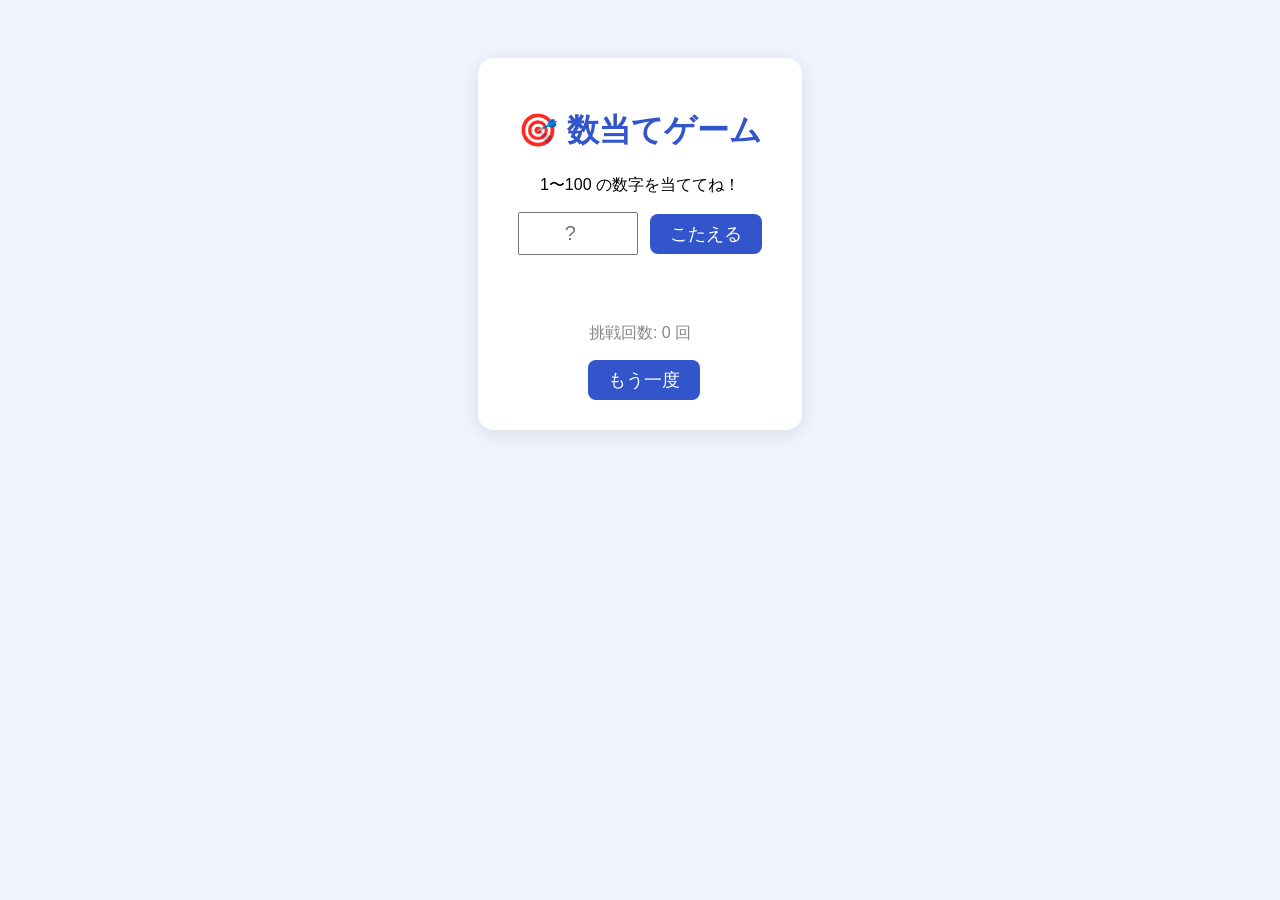
<file: game.html>
<!DOCTYPE html>
<!--
  数当てゲーム（はじめてのプログラム）

  このファイルは「HTML」「CSS」「JavaScript」という3つの言語でできています。
  ・HTML … 画面に何を表示するか（見た目の骨組み）
  ・CSS  … それをどう飾るか（色や大きさなどのデザイン）
  ・JavaScript … 動き（ボタンを押したときの処理など）

  使い方: このファイルをダブルクリックすると、ブラウザで開いて遊べます。
-->
<html lang="ja">
<head>
  <meta charset="UTF-8">
  <title>数当てゲーム</title>

  <!-- ここから CSS（見た目のデザイン）------------------------------- -->
  <style>
    body {
      font-family: sans-serif;          /* 文字の種類 */
      text-align: center;               /* 中央ぞろえ */
      background: #f0f4ff;              /* 背景の色 */
      padding-top: 50px;
    }
    .card {
      display: inline-block;
      background: white;
      padding: 30px 40px;
      border-radius: 16px;
      box-shadow: 0 4px 20px rgba(0,0,0,0.1);
    }
    h1 { color: #3355cc; }
    input {
      font-size: 20px;
      padding: 8px;
      width: 100px;
      text-align: center;
    }
    button {
      font-size: 18px;
      padding: 8px 20px;
      margin-left: 8px;
      background: #3355cc;
      color: white;
      border: none;
      border-radius: 8px;
      cursor: pointer;
    }
    button:hover { background: #2244bb; }
    #message {
      font-size: 20px;
      margin-top: 20px;
      min-height: 28px;
    }
    #count { color: #888; margin-top: 10px; }
  </style>
</head>

<body>
  <!-- ここから HTML（画面の骨組み）---------------------------------- -->
  <div class="card">
    <h1>🎯 数当てゲーム</h1>
    <p>1〜100 の数字を当ててね！</p>

    <!-- 数字を入力する欄 -->
    <input type="number" id="guess" min="1" max="100" placeholder="?">
    <!-- 押すと checkAnswer 関数が動くボタン -->
    <button onclick="checkAnswer()">こたえる</button>

    <!-- メッセージを表示する場所（最初は空っぽ） -->
    <p id="message"></p>
    <p id="count">挑戦回数: 0 回</p>

    <!-- もう一度遊ぶボタン -->
    <button onclick="newGame()">もう一度</button>
  </div>

  <!-- ここから JavaScript（動きの処理）------------------------------ -->
  <script>
    // コンピュータが思い浮かべる「正解の数字」を入れておく箱（変数）
    let answer;
    // 何回挑戦したかを数える箱
    let count;

    // ゲームを始める（正解をランダムに決める）関数
    function newGame() {
      // Math.random() は 0〜1 の乱数。これで 1〜100 の整数を作る
      answer = Math.floor(Math.random() * 100) + 1;
      count = 0;
      document.getElementById("message").textContent = "";
      document.getElementById("count").textContent = "挑戦回数: 0 回";
      document.getElementById("guess").value = "";
    }

    // 「こたえる」ボタンを押したときに動く関数
    function checkAnswer() {
      // 入力された文字を数字に変換して取り出す
      const guess = Number(document.getElementById("guess").value);
      const message = document.getElementById("message");

      // 1〜100 以外が入力されたときの注意
      if (!guess || guess < 1 || guess > 100) {
        message.textContent = "⚠️ 1〜100 の数字を入れてね";
        return; // ここで処理を終える
      }

      // 挑戦回数を 1 増やす
      count = count + 1;
      document.getElementById("count").textContent = "挑戦回数: " + count + " 回";

      // 正解と比べて、メッセージを変える（if = もし〜なら）
      if (guess === answer) {
        message.textContent = "🎉 正解！ " + count + " 回で当たりました！";
      } else if (guess < answer) {
        message.textContent = "⬆️ もっと大きいよ";
      } else {
        message.textContent = "⬇️ もっと小さいよ";
      }
    }

    // ページを開いた瞬間に、最初のゲームを始める
    newGame();
  </script>
</body>
</html>
</file>
